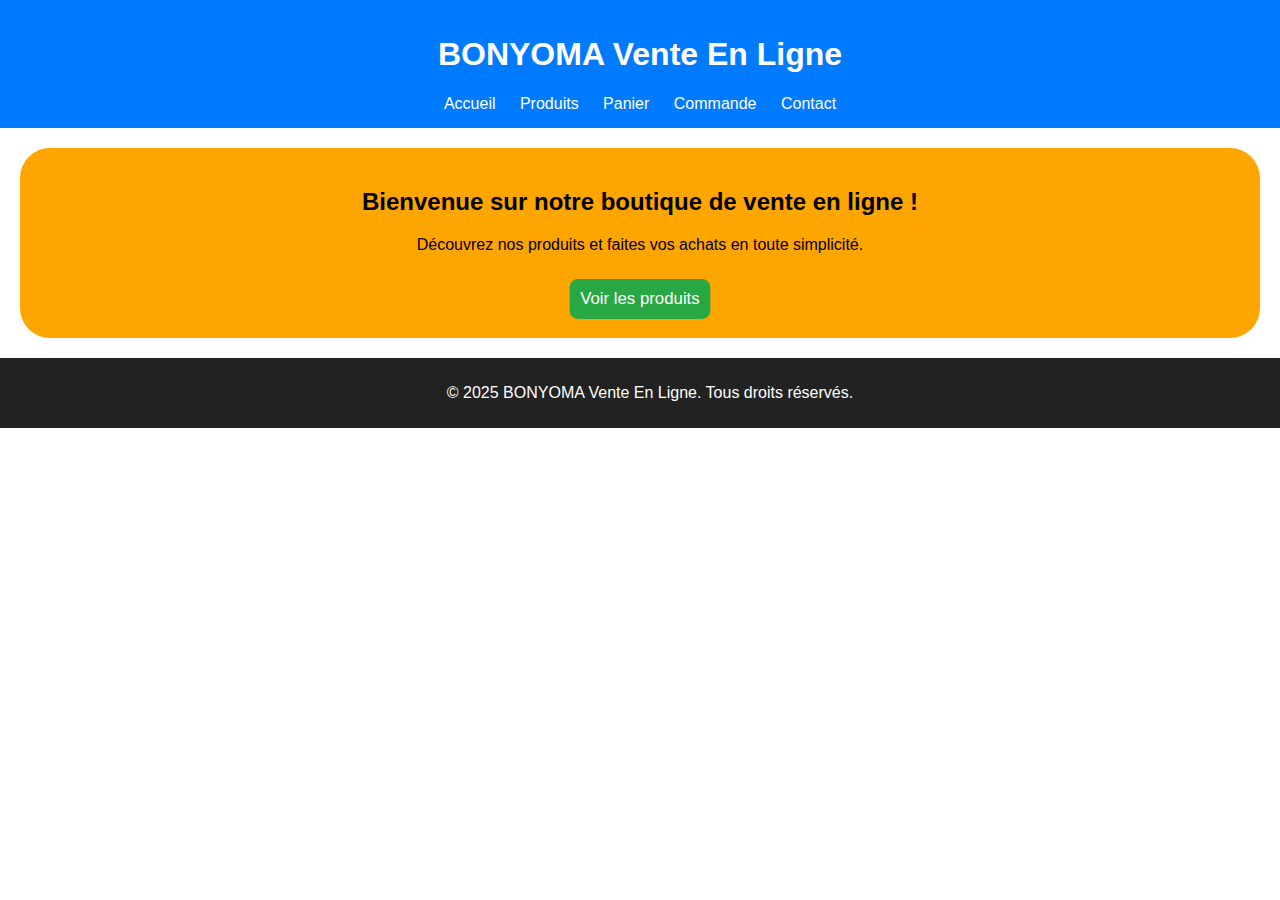
<file: index.html>
<!DOCTYPE html>
<html lang="fr">
<head>
    <meta charset="UTF-8">
    <title>Accueil - Vente en ligne</title>
    <link rel="stylesheet" href="styles/style.css">
</head>
<body>
    <header>
        <h1>BONYOMA Vente En Ligne</h1>
        <nav>
            <a href="index.html">Accueil</a>
            <a href="produits.html">Produits</a>
            <a href="panier.html">Panier</a>
            <a href="commande.html">Commande</a>
            <a href="contact.html">Contact</a>
        </nav>
    </header>

    <main>
        <h2>Bienvenue sur notre boutique de vente en ligne !</h2>
        <p>Découvrez nos produits et faites vos achats en toute simplicité.</p>
        <button onclick="window.location.href='produits.html'">Voir les produits</button>
    </main>

    <footer>
        <p>&copy; 2025 BONYOMA Vente En Ligne. Tous droits réservés.</p>
    </footer>
</body>
</html>
</file>
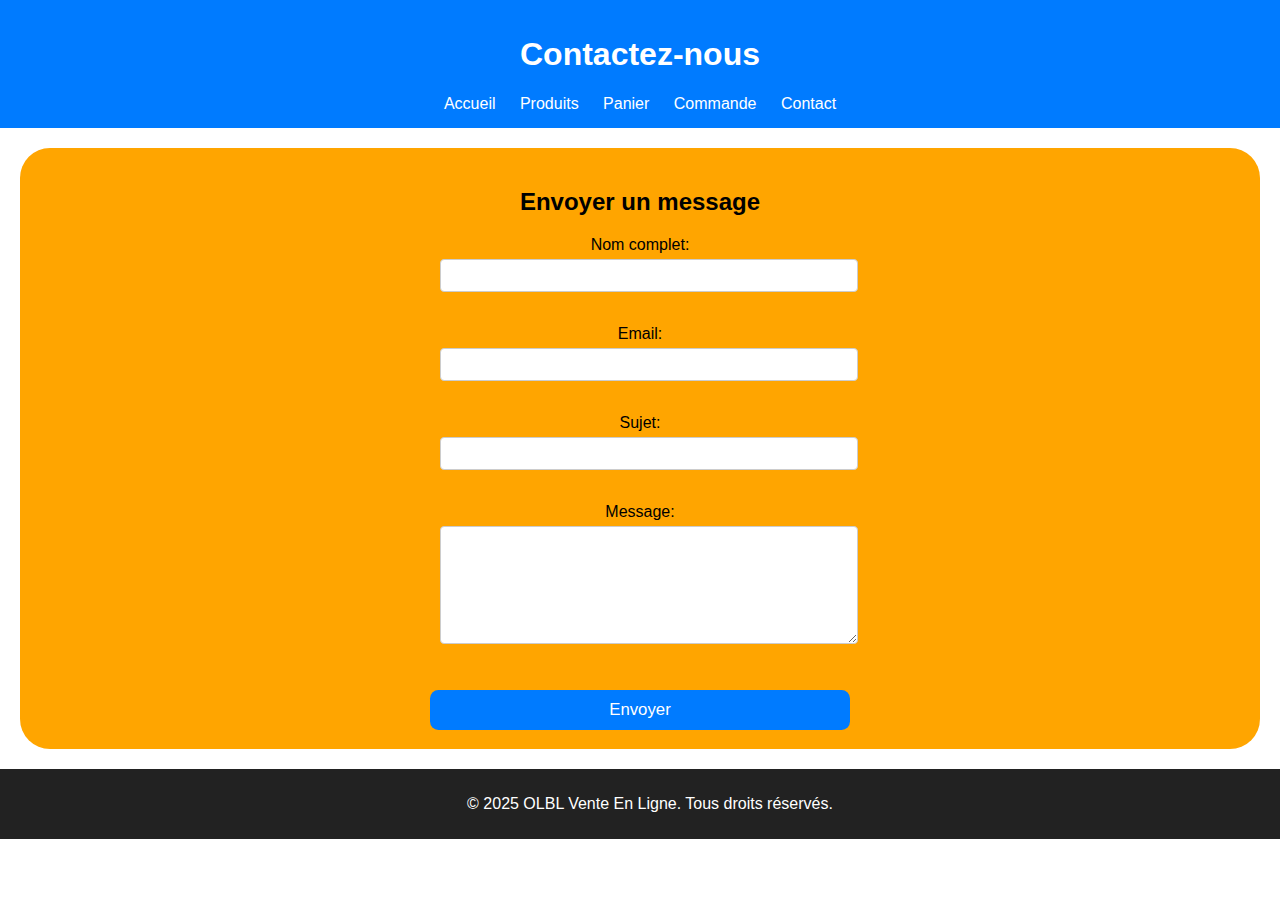
<file: contact.html>
<!DOCTYPE html>
<html lang="fr">
<head>
    <meta charset="UTF-8">
    <title>Contact - OLBL Boutique</title>
    <link rel="stylesheet" href="styles/style.css">
</head>
<body>
    <header>
        <h1>Contactez-nous</h1>
        <nav>
            <a href="index.html">Accueil</a>
            <a href="produits.html">Produits</a>
            <a href="panier.html">Panier</a>
            <a href="commande.html">Commande</a>
            <a href="contact.html">Contact</a>
        </nav>
    </header>

    <main>
        <section id="formulaire-contact">
            <h2>Envoyer un message</h2>
            <form id="form-contact">
                <label>Nom complet:</label><br>
                <input type="text" id="contact-nom" required><br><br>

                <label>Email:</label><br>
                <input type="email" id="contact-email" required><br><br>

                <label>Sujet:</label><br>
                <input type="text" id="contact-sujet" required><br><br>

                <label>Message:</label><br>
                <textarea id="contact-message" required></textarea><br><br>

                <button type="submit">Envoyer</button>
            </form>
        </section>
    </main>

    <footer>
        <p>&copy; 2025 OLBL Vente En Ligne. Tous droits réservés.</p>
    </footer>

    <script src="scripts/script.js"></script>
</body>
</html>
</file>
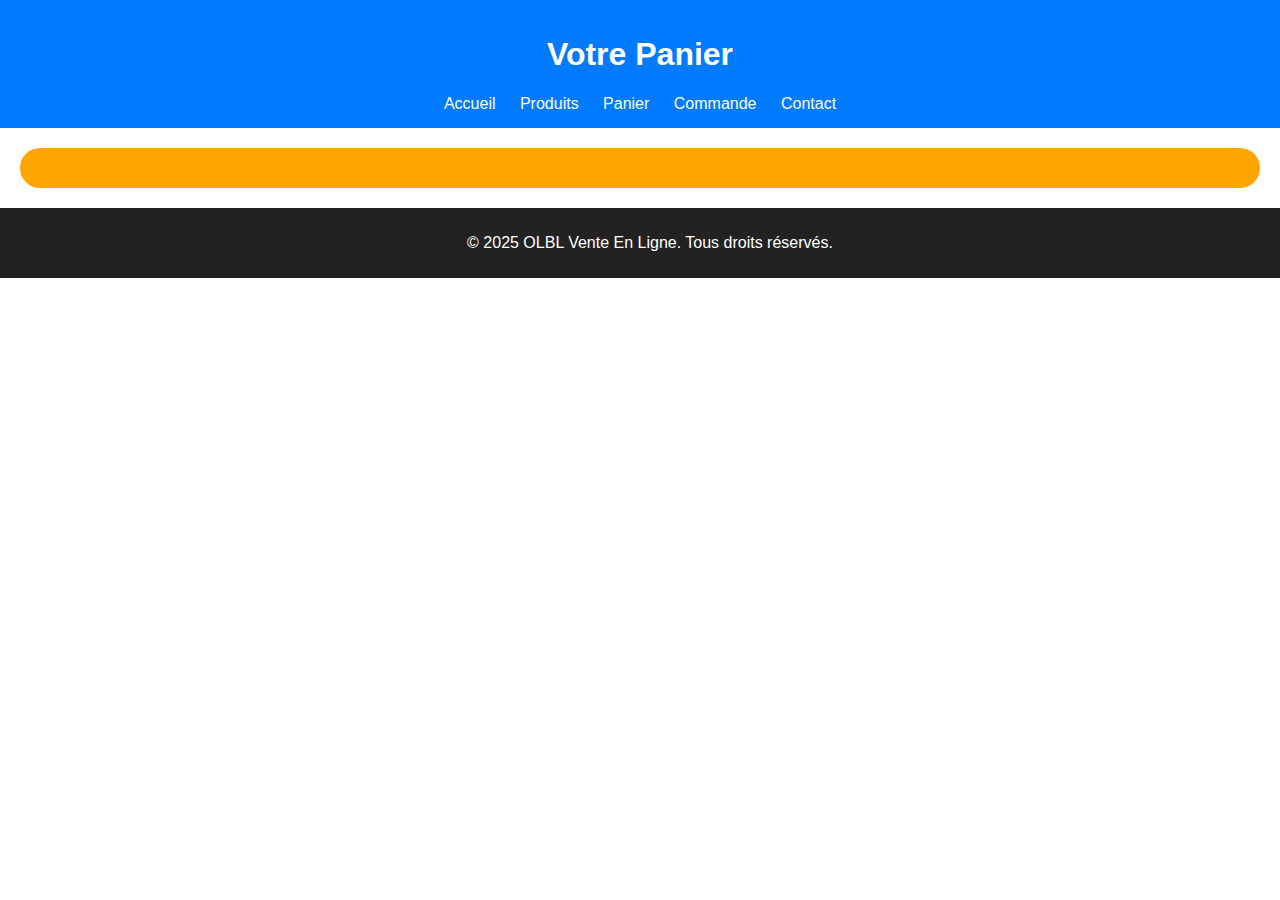
<file: panier.html>
<!DOCTYPE html>
<html lang="fr">
<head>
    <meta charset="UTF-8">
    <title>Panier - OLBL Boutique</title>
   <link rel="stylesheet" href="styles/style.css">
</head>
<body>
    <header>
        <h1>Votre Panier</h1>
        <nav>
            <a href="index.html">Accueil</a>
            <a href="produits.html">Produits</a>
            <a href="panier.html">Panier</a>
            <a href="commande.html">Commande</a>
            <a href="contact.html">Contact</a>
        </nav>
    </header>

    <main>
        <section id="contenu-panier">
    
        </section>
    </main>

    <footer>
        <p>&copy; 2025 OLBL Vente En Ligne. Tous droits réservés.</p>
    </footer>

<script src="scripts/script.js"></script>
</body>
</html>
</file>
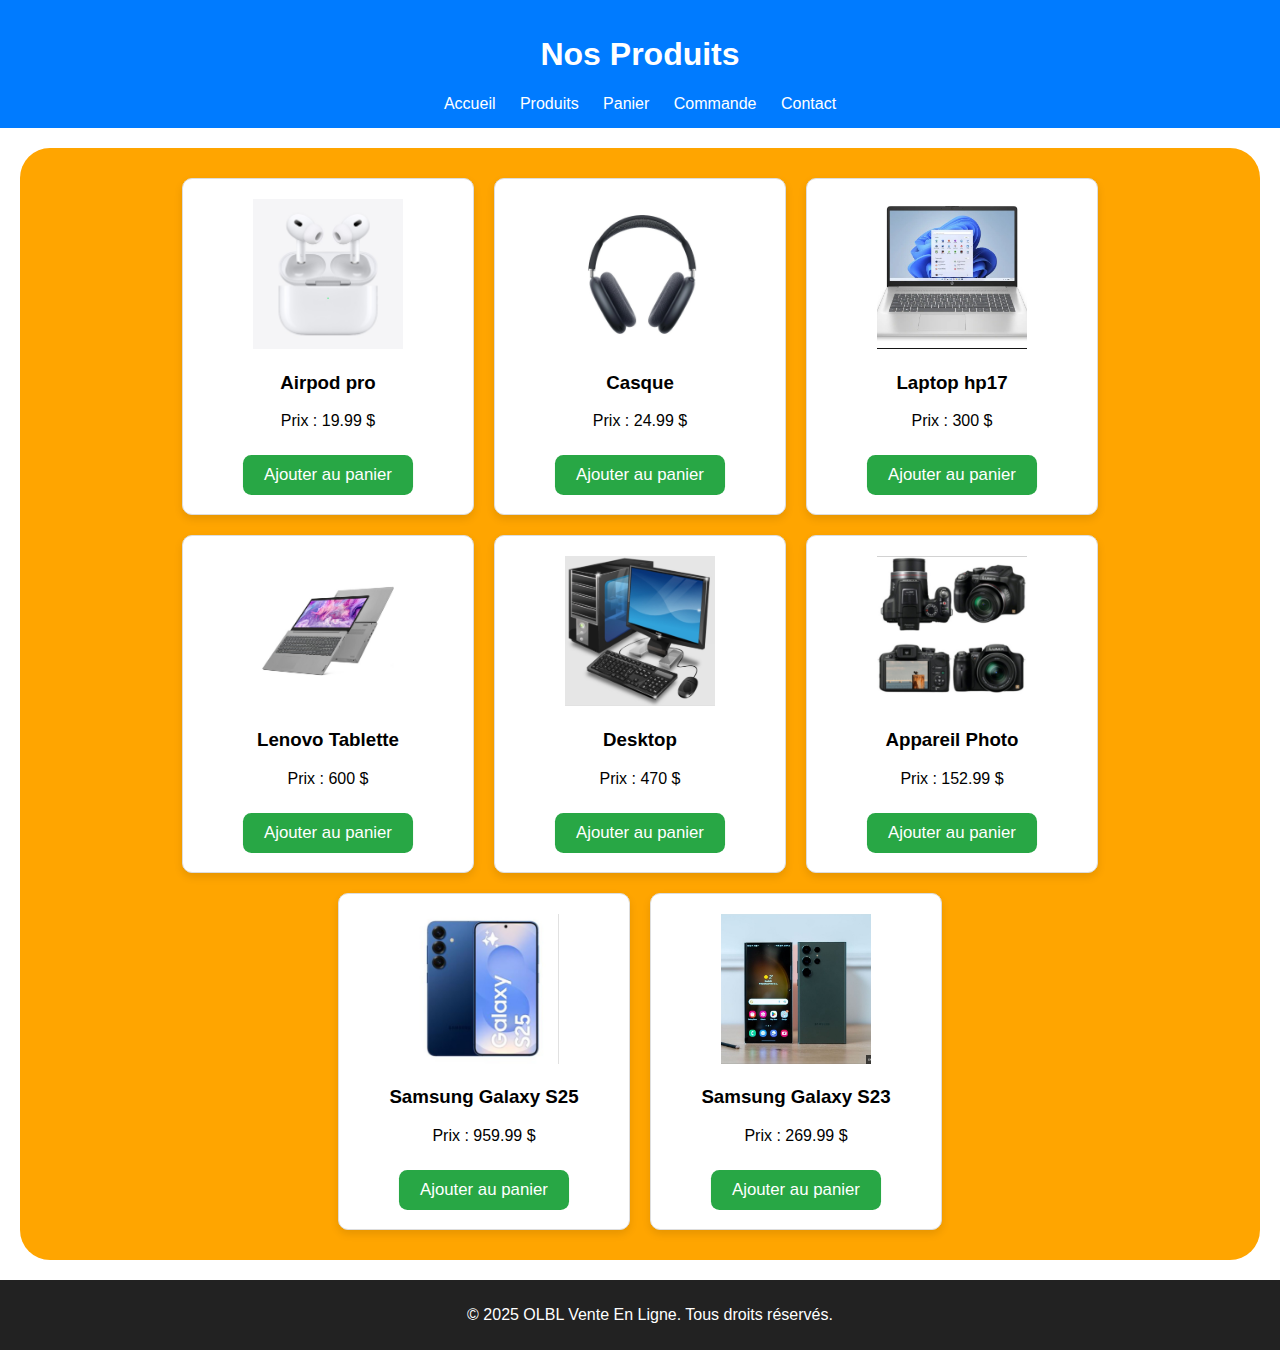
<file: produits.html>
<!DOCTYPE html>
<html lang="fr">
<head>
    <meta charset="UTF-8">
    <title>Produits - OLBL Boutique</title>
    <link rel="stylesheet" href="styles/style.css">
</head>
<body>
    <header>
        <h1>Nos Produits</h1>
        <nav>
            <a href="index.html">Accueil</a>
            <a href="produits.html">Produits</a>
            <a href="panier.html">Panier</a>
            <a href="commande.html">Commande</a>
            <a href="contact.html">Contact</a>
        </nav>
    </header>

    <main>
        <section id="liste-produits">
            
        </section>
    </main>

    <footer>
        <p>&copy; 2025 OLBL Vente En Ligne. Tous droits réservés.</p>
    </footer>

    <script src="scripts/script.js"></script>
</body>
</html>
</file>
<file: styles/style.css>
body {
    font-family: Arial, sans-serif;
    margin: 0;
    padding: 0;
}

header {
    background-color: #007bff;
    color: white;
    padding: 15px;
    text-align: center;
}

nav a {
    color: white;
    margin: 0px 10px;
    text-decoration: none;
}
    .hero {
     text-align: center;
  padding: 20px;
  margin: 20px;
  border-radius: 30px;
     }
main {
background-color: orange;
    padding: 20px;
    text-align: center;
  margin: 20px;
  border-radius: 30px;
}
button {
    background-color: #28a745; /* Vert beau */
    color: white;
    border: none;
    padding: 10px 20px;
    font-size: 16px;
    border-radius: 8px; /* Bords arrondis */
    cursor: pointer;
    transition: background-color 0.3s, transform 0.3s;
    margin-top: 10px;
    transform: scale(1.05)
}

footer {
    background-color: #222;
    color: white;
    text-align: center;
    padding: 10px;
    bottom: 0;
    width: 100%;
}

textarea {
    width: 100%;
    height: 100px;
    padding: 8px;
    margin-top: 5px;
    margin-bottom: 15px;
    border: 1px solid #ccc;
    border-radius: 4px;
}

form {
    max-width: 400px;
    margin: auto;
}

input {
    width: 100%;
    padding: 8px;
    margin-top: 5px;
    margin-bottom: 15px;
    border: 1px solid #ccc;
    border-radius: 4px;
}

form button {
    background-color: #007bff;
    color: white;
    padding: 10px;
    border: none;
    cursor: pointer;
    width: 100%;
}

form button:hover {
    background-color: #0056b3;
}

#contenu-panier ul {
    list-style: none;
    padding: 0;
}

#contenu-panier li {
    padding: 8px 0;
    border-bottom: 1px solid #ccc;
}

#contenu-panier h3 {
    margin-top: 20px;
}

#contenu-panier button {
    background-color: #dc3545;
    border: none;
    padding: 10px;
    color: white;
    cursor: pointer;
}

#contenu-panier button:hover {
    background-color: #c82333;
}

.produit {
    border: 1px solid #ddd;
    padding: 15px;
    margin: 10px;
    display: inline-block;
    width: 200px;
    text-align: center;
}

button {
    background-color: #28a745;
    color: white;
    border: none;
    padding: 10px;
    margin-top: 10px;
    cursor: pointer;
}

button:hover {
    background-color: #218838;
}

.produit img {
    width: 150px; /* Largeur de l'image */
    height: 150px; /* Hauteur de l'image */
    object-fit: cover; /* Bien recadrer l'image */
    transition: transform 0.3s ease; /* Animation douce */
}

.produit img:hover {
    transform: scale(1.6); /* Zoom léger quand on passe la souris */
}
.produit button {
    background-color: #28a745; /* Vert beau */
    color: white;
    border: none;
    padding: 10px 20px;
    font-size: 16px;
    border-radius: 8px; /* Bords arrondis */
    cursor: pointer;
    transition: background-color 0.3s, transform 0.3s;
    margin-top: 10px;
}

.produit button:hover {
    background-color: #218838; /* Vert plus foncé au survol */
    transform: scale(1.05); /* Légère agrandissement */
}
.produit {
    background-color: #ffffff; /* fond blanc */
    border: 1px solid #ddd; /* bordure grise claire */
    border-radius: 10px; /* coins arrondis */
    padding: 20px;
    margin: 10px;
    width: 250px;
    text-align: center;
    box-shadow: 0 4px 8px rgba(0,0,0,0.1); /* ombre légère */
    transition: transform 0.3s, box-shadow 0.3s;
}

.produit:hover {
    transform: translateY(-5px); /* effet de "saut" léger */
    box-shadow: 0 8px 16px rgba(0,0,0,0.2); /* ombre plus marquée */
}
</file>
